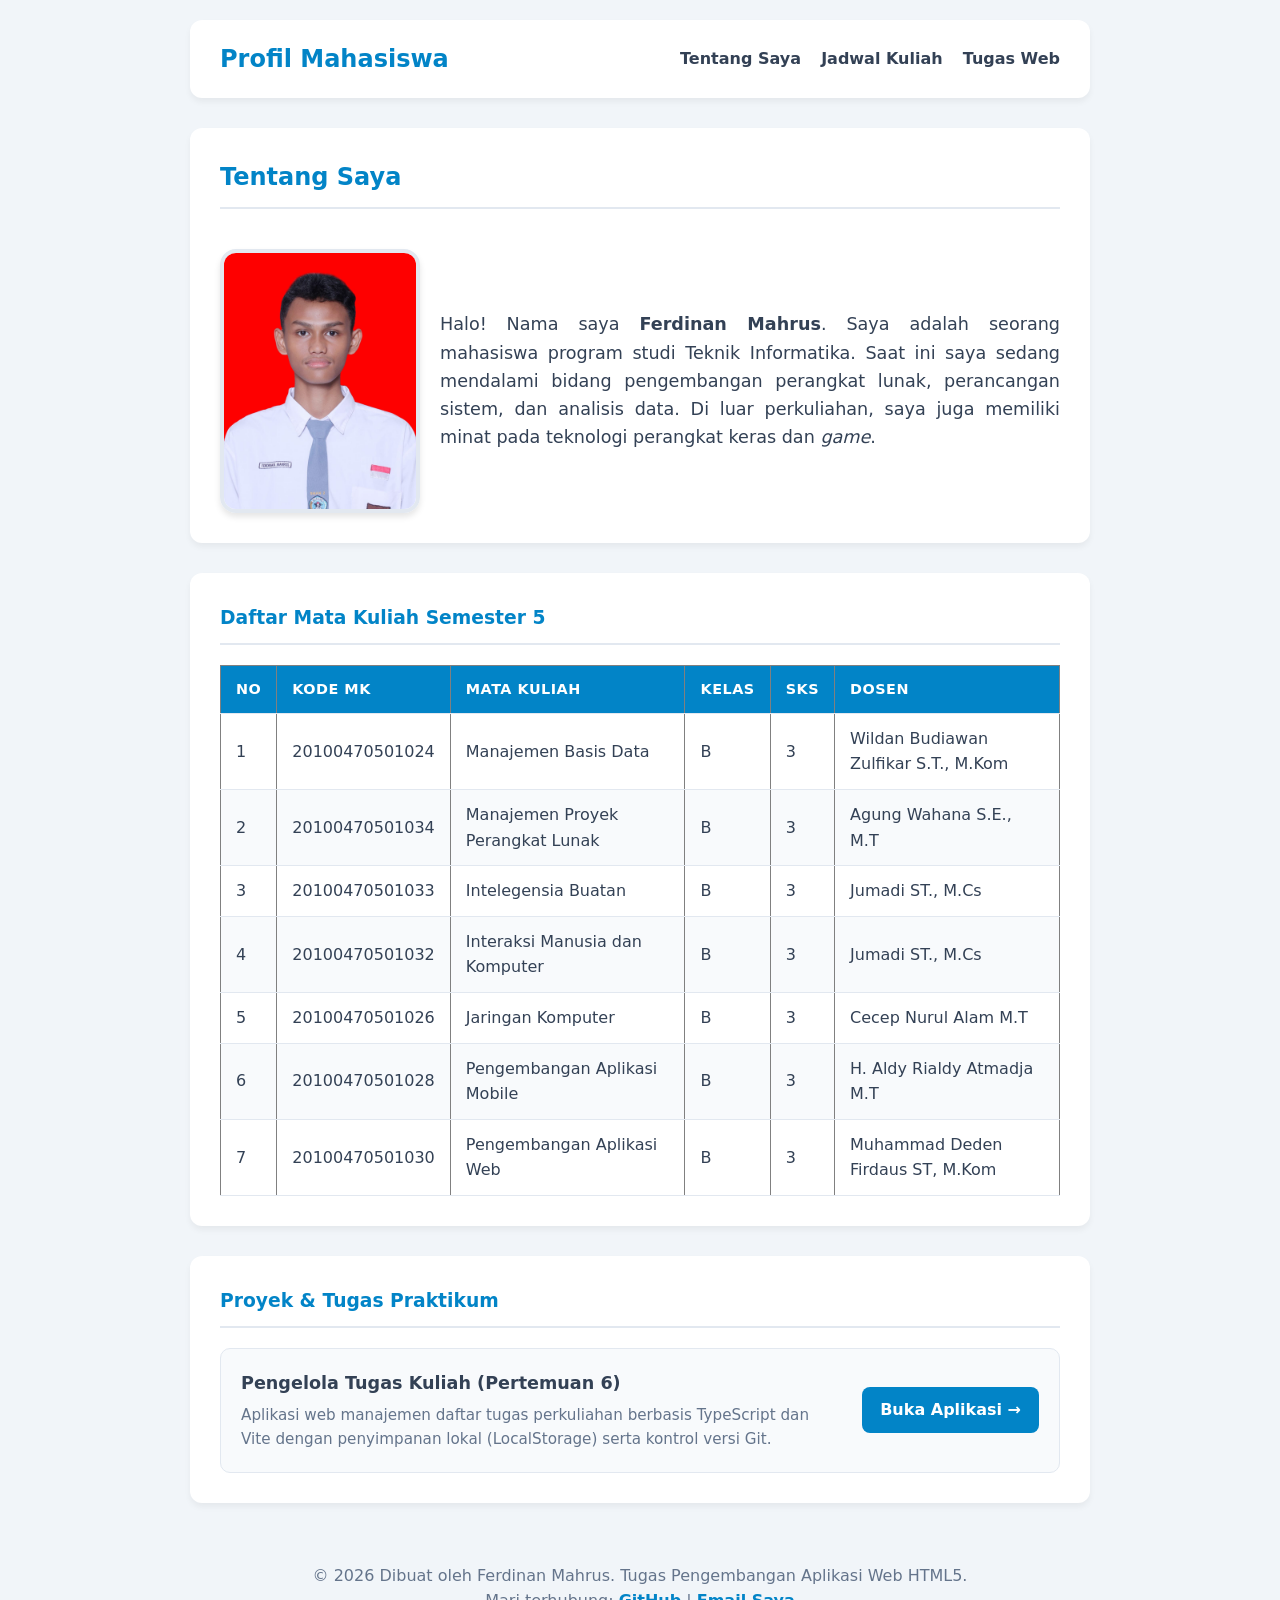
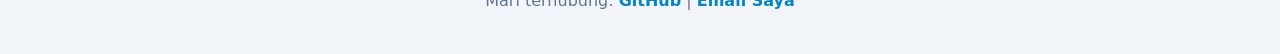
<file: index.html>
<!doctype html>
<html lang="id">
  <head>
    <meta charset="UTF-8" />
    <meta name="viewport" content="width=device-width, initial-scale=1.0" />

    <title>Profil Ferdinan</title>
    <link rel="stylesheet" href="style.css" />
    <meta
      name="description"
      content="Halaman profil diri dan daftar mata kuliah semester ini dari Ferdinan Mahrus, mahasiswa program studi Teknik Informatika."
    />

    <!-- Open Graph Metadata (Preview untuk WhatsApp/Telegram/Sosmed) -->
    <meta
      property="og:title"
      content="Profil Ferdinan Mahrus - Mahasiswa Teknik Informatika"
    />
    <meta
      property="og:description"
      content="Selamat datang di halaman profil akademik saya. Lihat biodata dan daftar mata kuliah yang sedang saya ambil semester ini."
    />
    <meta property="og:image" content="foto-diri.jpeg" />
    <meta property="og:url" content="https://ferdinanmahrus.vercel.app" />
  </head>

  <body>
    <!-- HEADER & NAVIGASI -->
    <header>
      <h1>Profil Mahasiswa</h1>
      <nav>
        <a href="#tentang-saya">Tentang Saya</a>
        <a href="#jadwal-kuliah">Jadwal Kuliah</a>
        <a href="#proyek-tugas">Tugas Web</a>
      </nav>
      <br />
      <hr />
    </header>
    <!-- KONTEN UTAMA -->
    <main>
      <section id="tentang-saya">
        <h2>Tentang Saya</h2>
        <img
          src="foto-diri.jpeg"
          alt="Foto Wajah Ferdinan Mahrus"
          width="200"
        />
        <p>
          Halo! Nama saya <strong>Ferdinan Mahrus</strong>. Saya adalah seorang
          mahasiswa program studi Teknik Informatika. Saat ini saya sedang
          mendalami bidang pengembangan perangkat lunak, perancangan sistem, dan
          analisis data. Di luar perkuliahan, saya juga memiliki minat pada
          teknologi perangkat keras dan <i>game</i>.
        </p>
      </section>
      <section id="jadwal-kuliah">
        <h3>Daftar Mata Kuliah Semester 5</h3>
        <table border="1" cellpadding="8" cellspacing="0">
          <!-- KEPALA TABEL -->
          <thead>
            <tr>
              <th>No</th>
              <th>Kode MK</th>
              <th>Mata Kuliah</th>
              <th>Kelas</th>
              <th>SKS</th>
              <th>Dosen</th>
            </tr>
          </thead>
          <!-- ISI TABEL -->
          <tbody>
            <tr>
              <td>1</td>
              <td>20100470501024</td>
              <td>Manajemen Basis Data</td>
              <td>B</td>
              <td>3</td>
              <td>Wildan Budiawan Zulfikar S.T., M.Kom</td>
            </tr>
            <tr>
              <td>2</td>
              <td>20100470501034</td>
              <td>Manajemen Proyek Perangkat Lunak</td>
              <td>B</td>
              <td>3</td>
              <td>Agung Wahana S.E., M.T</td>
            </tr>
            <tr>
              <td>3</td>
              <td>20100470501033</td>
              <td>Intelegensia Buatan</td>
              <td>B</td>
              <td>3</td>
              <td>Jumadi ST., M.Cs</td>
            </tr>
            <tr>
              <td>4</td>
              <td>20100470501032</td>
              <td>Interaksi Manusia dan Komputer</td>
              <td>B</td>
              <td>3</td>
              <td>Jumadi ST., M.Cs</td>
            </tr>
            <tr>
              <td>5</td>
              <td>20100470501026</td>
              <td>Jaringan Komputer</td>
              <td>B</td>
              <td>3</td>
              <td>Cecep Nurul Alam M.T</td>
            </tr>
            <tr>
              <td>6</td>
              <td>20100470501028</td>
              <td>Pengembangan Aplikasi Mobile</td>
              <td>B</td>
              <td>3</td>
              <td>H. Aldy Rialdy Atmadja M.T</td>
            </tr>
            <tr>
              <td>7</td>
              <td>20100470501030</td>
              <td>Pengembangan Aplikasi Web</td>
              <td>B</td>
              <td>3</td>
              <td>Muhammad Deden Firdaus ST, M.Kom</td>
            </tr>
          </tbody>
        </table>
      </section>
      <section id="proyek-tugas">
        <h3>Proyek &amp; Tugas Praktikum</h3>
        <div class="project-card">
          <div>
            <h4>Pengelola Tugas Kuliah (Pertemuan 6)</h4>
            <p>
              Aplikasi web manajemen daftar tugas perkuliahan berbasis
              TypeScript dan Vite dengan penyimpanan lokal (LocalStorage) serta
              kontrol versi Git.
            </p>
          </div>
          <a href="/tugas-6/" class="btn-proyek">Buka Aplikasi &rarr;</a>
        </div>
      </section>
      <br />
      <hr />
    </main>
    <footer>
      <p>
        &copy; 2026 Dibuat oleh Ferdinan Mahrus. Tugas Pengembangan Aplikasi Web
        HTML5.
      </p>
      <p>
        Mari terhubung:
        <a href="https://github.com/pikaxell" target="_blank">GitHub</a> |
        <a href="mailto:heyferdinan@gmail.com">Email Saya</a>
      </p>
    </footer>
  </body>
</html>
</file>
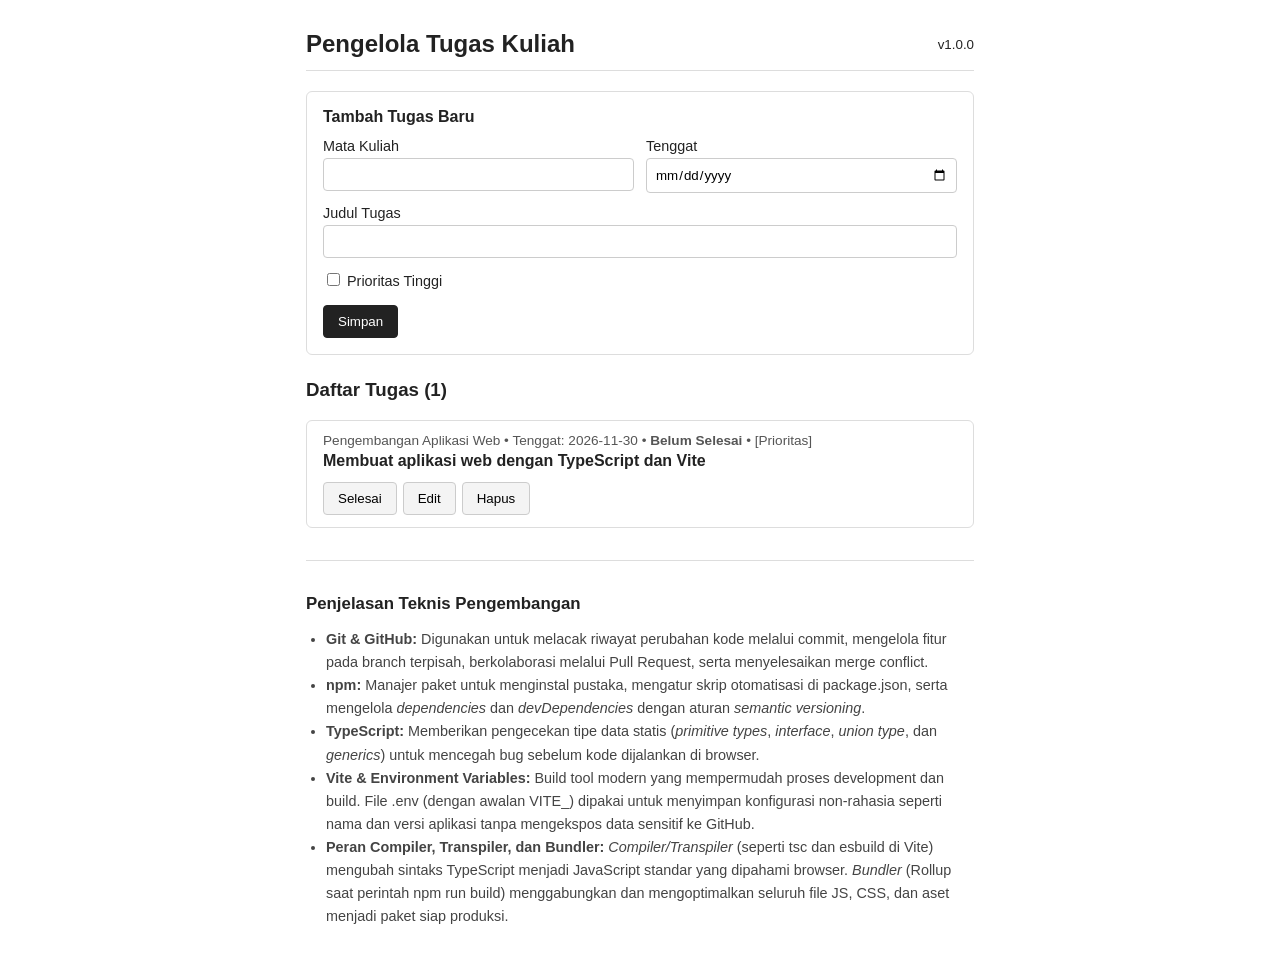
<file: tugas-6/index.html>
<!doctype html>
<html lang="id">
  <head>
    <meta charset="UTF-8" />
    <meta name="viewport" content="width=device-width, initial-scale=1.0" />
    <title>Pengelola Tugas Kuliah</title>
    <script type="module" crossorigin src="/tugas-6/assets/index-BWbh3UYp.js"></script>
    <link rel="stylesheet" crossorigin href="/tugas-6/assets/index-Dpezqine.css">
  </head>
  <body>
    <div id="app"></div>
  </body>
</html>
</file>
<file: style.css>
:root {
  --primary: #0284c7;
  --primary-light: #e0f2fe;
  --bg-color: #f1f5f9;
  --surface: #ffffff;
  --text-main: #334155;
  --text-muted: #64748b;
  --border: #e2e8f0;
}

* {
  margin: 0;
  padding: 0;
  box-sizing: border-box;
}

body {
  font-family:
    "Segoe UI",
    system-ui,
    -apple-system,
    sans-serif;
  background-color: var(--bg-color);
  color: var(--text-main);
  line-height: 1.6;
}

br,
hr {
  display: none;
}

header,
main,
footer {
  width: 90%;
  max-width: 900px;
  margin: 0 auto;
}

header {
  background-color: var(--surface);
  display: flex;
  justify-content: space-between;
  align-items: center;
  padding: 20px 30px;
  margin-top: 20px;
  margin-bottom: 30px;
  border-radius: 12px;
  box-shadow: 0 4px 6px rgba(0, 0, 0, 0.05);
}

header h1 {
  font-size: 1.5rem;
  color: var(--primary);
}

nav a {
  text-decoration: none;
  color: var(--text-main);
  font-weight: 600;
  margin-left: 15px;
  transition: color 0.3s ease;
}

nav a:hover {
  color: var(--primary);
}

section {
  background-color: var(--surface);
  padding: 30px;
  border-radius: 12px;
  box-shadow: 0 4px 6px rgba(0, 0, 0, 0.05);
  margin-bottom: 30px;
}

h2,
h3 {
  color: var(--primary);
  margin-bottom: 20px;
  padding-bottom: 10px;
  border-bottom: 2px solid var(--border);
}

#tentang-saya {
  display: grid;
  grid-template-columns: 200px 1fr;
  grid-template-areas:
    "judul judul"
    "foto teks";
  gap: 20px;
  align-items: center;
}

#tentang-saya h2 {
  grid-area: judul;
}

#tentang-saya img {
  grid-area: foto;
  width: 100%;
  height: auto;
  border-radius: 16px;
  border: 4px solid var(--border);
  box-shadow: 0 4px 6px rgba(0, 0, 0, 0.1);
  transition: transform 0.3s ease;
}

#tentang-saya img:hover {
  transform: scale(1.05);
}

#tentang-saya p {
  grid-area: teks;
  font-size: 1.1rem;
  text-align: justify;
}

#jadwal-kuliah {
  overflow-x: auto;
}

table {
  width: 100%;
  border-collapse: collapse;
  margin-top: 10px;
}

table th,
table td {
  padding: 12px 15px;
  text-align: left;
  border-bottom: 1px solid var(--border);
}

table th {
  background-color: var(--primary);
  color: white;
  font-weight: 600;
  text-transform: uppercase;
  font-size: 0.9rem;
  letter-spacing: 0.5px;
}

table tr:nth-child(even) {
  background-color: #f8fafc;
}

table tr:hover {
  background-color: var(--primary-light);
}

footer {
  text-align: center;
  padding: 20px;
  margin-top: 40px;
  margin-bottom: 20px;
  color: var(--text-muted);
}

footer a {
  color: var(--primary);
  text-decoration: none;
  font-weight: 600;
}

footer a:hover {
  text-decoration: underline;
}

@media (max-width: 768px) {
  header {
    flex-direction: column;
    gap: 15px;
    text-align: center;
  }

  nav {
    display: flex;
    flex-wrap: wrap;
    justify-content: center;
  }

  nav a {
    margin: 5px 10px;
  }

  #tentang-saya {
    grid-template-columns: 1fr;
    grid-template-areas:
      "judul"
      "foto"
      "teks";
    text-align: center;
  }

  #tentang-saya img {
    width: 150px;
    margin: 0 auto;
    border-radius: 50%;
  }

  #tentang-saya p {
    text-align: center;
  }

  .project-card {
    flex-direction: column;
    align-items: flex-start;
  }

  .btn-proyek {
    width: 100%;
    text-align: center;
  }
}

.project-card {
  display: flex;
  justify-content: space-between;
  align-items: center;
  gap: 20px;
  padding: 20px;
  background-color: #f8fafc;
  border: 1px solid var(--border);
  border-radius: 10px;
}

.project-card h4 {
  color: var(--text-main);
  font-size: 1.1rem;
  margin-bottom: 6px;
}

.project-card p {
  color: var(--text-muted);
  font-size: 0.95rem;
}

.btn-proyek {
  display: inline-block;
  white-space: nowrap;
  padding: 10px 18px;
  background-color: var(--primary);
  color: #ffffff;
  text-decoration: none;
  font-weight: 600;
  border-radius: 8px;
  transition: background-color 0.2s ease;
}

.btn-proyek:hover {
  background-color: #0369a1;
}
</file>
<file: tugas-6/assets/index-Dpezqine.css>
*{box-sizing:border-box;font-family:Arial,sans-serif}body{color:#222;background-color:#fff;max-width:700px;margin:30px auto;padding:0 16px}header{border-bottom:1px solid #ddd;justify-content:space-between;align-items:center;margin-bottom:20px;padding-bottom:12px;display:flex}header h1{margin:0;font-size:1.5rem}form{border:1px solid #ddd;border-radius:6px;flex-direction:column;gap:12px;margin-bottom:24px;padding:16px;display:flex}.row{gap:12px;display:flex}.row>div{flex:1}@media (width<=550px){.row{flex-direction:column}}label{margin-bottom:4px;font-size:.9rem;display:block}input[type=text],input[type=date]{border:1px solid #ccc;border-radius:4px;width:100%;padding:8px}button{cursor:pointer;background-color:#f4f4f4;border:1px solid #ccc;border-radius:4px;padding:8px 14px}button:hover{background-color:#e8e8e8}button[type=submit]{color:#fff;background-color:#222;border-color:#222}button[type=submit]:hover{background-color:#444}.task-item{border:1px solid #ddd;border-radius:6px;flex-wrap:wrap;justify-content:space-between;align-items:center;gap:12px;margin-bottom:10px;padding:12px 16px;display:flex}.task-item.selesai .task-title{color:#888;text-decoration:line-through}.task-meta{color:#555;margin-bottom:4px;font-size:.85rem}.actions{gap:6px;display:flex}
</file>
